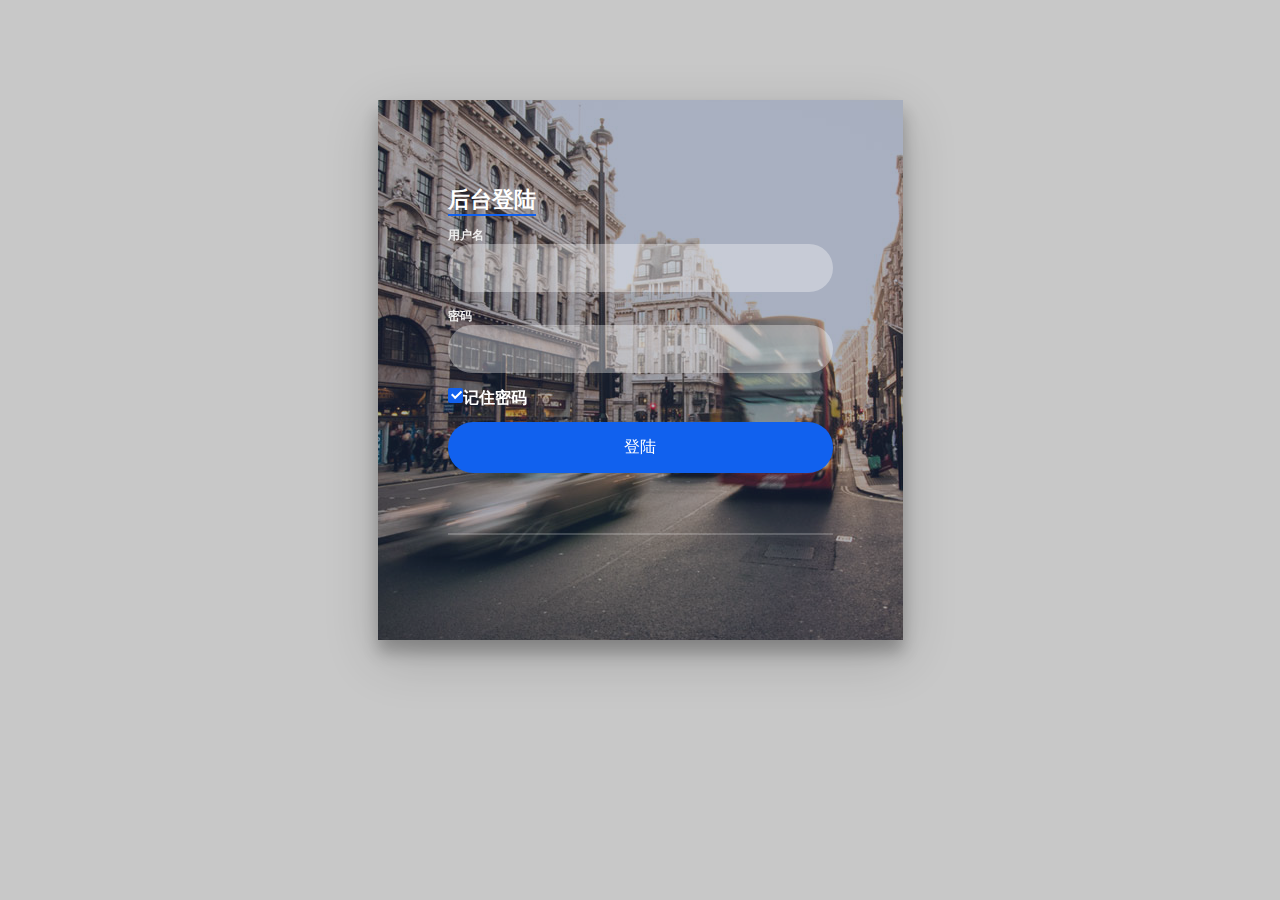
<file: src/main/webapp/back/login.html>
<!doctype html>
<html lang="zh">
<head>
<meta charset="UTF-8">
<meta http-equiv="X-UA-Compatible" content="IE=edge,chrome=1">
<meta name="viewport" content="width=device-width, initial-scale=1.0">
<title>法律网站_后台登陆</title>
<link rel="shortcut icon" href="images/logo_ .png">
<link rel="stylesheet" type="text/css" href="css/styles.css">
<!--[if IE]>
		<script src="http://libs.useso.com/js/html5shiv/3.7/html5shiv.min.js"></script>
	<![endif]-->
</head>
<body>
	<div class="jq22-container" style="padding-top: 100px">
		<div class="login-wrap">
			<div class="login-html">
				<input id="tab-1" type="radio" name="tab" class="sign-in" checked><label
					for="tab-1" class="tab">后台登陆</label> <input id="tab-2" type="radio"
					name="tab" class="sign-up"><label for="tab-2" class="tab"></label>
				<div class="login-form">
					<div class="sign-in-htm">
						<form>
							<div class="group">
								<label for="user" class="label">用户名</label> <input id="user"
									type="text" class="input">
							</div>
							<div class="group">
								<label for="pass" class="label">密码</label> <input id="pass"
									type="password" class="input" data-type="password">
							</div>
							<div class="group">
								<input id="check" type="checkbox" class="check" checked>
								<label for="check"><span class="icon"></span>记住密码</label>
							</div>
							<div class="group">
								<input type="submit" class="button" value="登陆">
							</div>
						</form>
						<div class="hr"></div>
						<div class="foot-lnk">
							<a href="#forgot"></a>
						</div>
					</div>

				</div>
			</div>
		</div>
	</div>

</body>
</html>
</file>
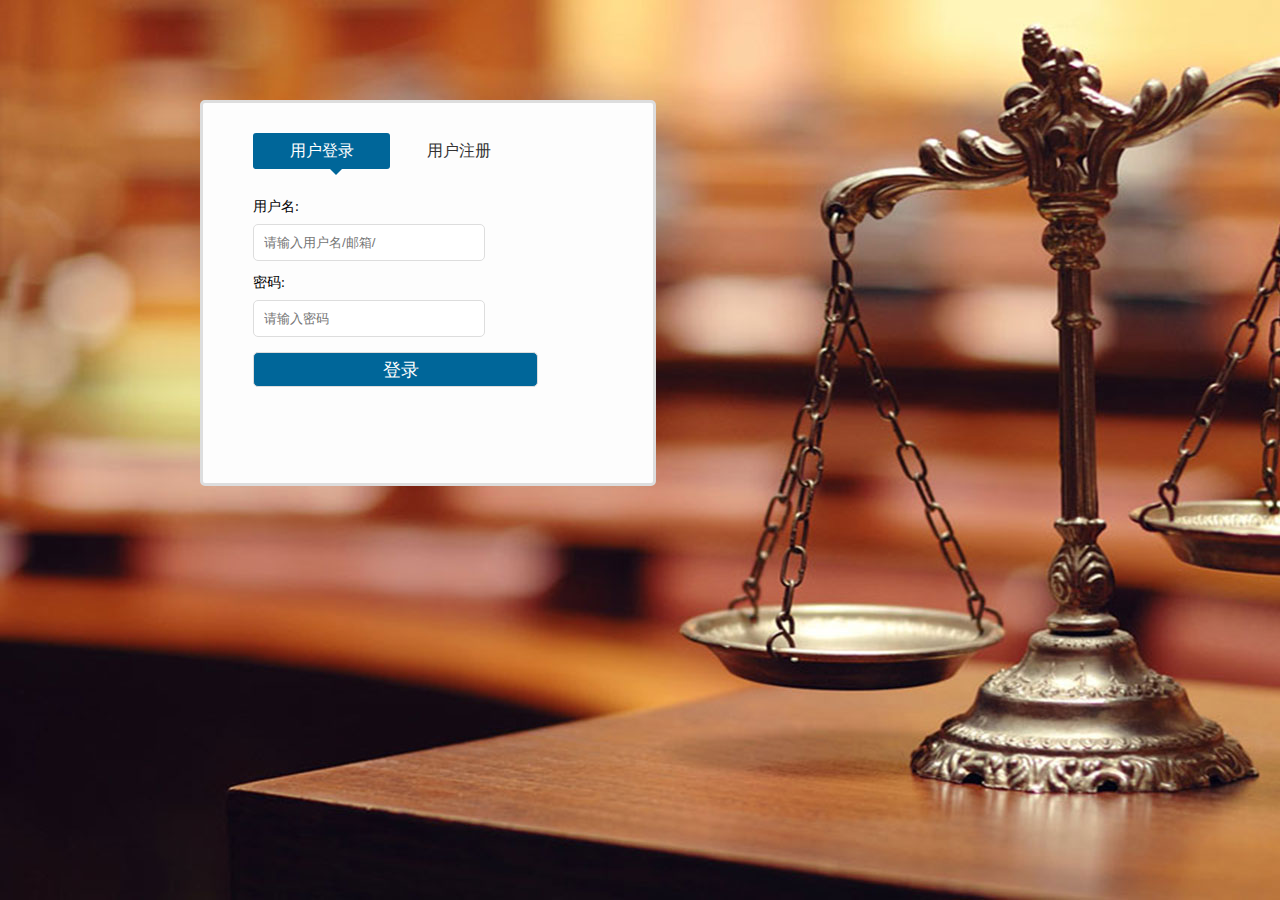
<file: src/main/webapp/front/load.html>
<!doctype html>
<html>
<head>
<meta charset="UTF-8">
<title>用户登录</title>
<link rel="shortcut icon" href="images/logo_ .png">
<link href="css/load.css" rel="stylesheet" type="text/css">
<script src="js/jquery-1.9.1.js" charset="utf-8"></script>
<script src="js/login.js" charset="utf-8"></script>

<style>
	.content{
		height:380px;
	}
	.content .span{
		display:inline-block;
        position:relative;
        width:137px;
        height: 36px;
		line-height:36px;
		text-align:center;
        border-radius:3px;
        background:#006699;
		color:#FFF;
    }
	.content .span:hover{
		cursor:pointer;
	}
    .content .span:before{
        content: ""; 
        display: block;
        position: absolute; 
        top:36px;
		right:48px;
        border:6px transparent solid;
        border-top-color:#006699;
        z-index:1
	}
	.content .span2 a{
		color:#333;
		line-height:36px;
		height: 36px;
		line-height:36px;
		width:137px;
		text-decoration:none;
		text-align:center;
		display:inline-block;
	}

</style>
</head>
<body>
    <div class="content">
    	<div class="qiehuan">
            <span class="span">用户登录</span><span class="span2"><a href="submit.html">用户注册</a></span>
        </div>
        <form action="/law/front/frontLogin" method="post" onsubmit="return checkLogin()">
      		<input type="hidden" name="receiveUrl" id="receiveUrl"/>
        	<p>用户名:</p>
    		<input id="usname" name="usname"  type="text" placeholder="请输入用户名/邮箱/">  
    		<span id='unamep' style="font-size: 12px"></span>
        	<p>密码:</p>
        	<input id="upwd" name="upwd" type="password" placeholder="请输入密码" id="psd"/>
        	<span id='pwdp' style="font-size: 12px"></span><br>
            <input type="submit" value="登录"  class="btn" id="btn"/>
        </form> 
    </div>
    <script>
    	var thisURL = document.URL;    
    	var  getval =thisURL.split('?')[1]; 
    	$("#receiveUrl").val(getval);
    </script>
</body>
</html>
</file>
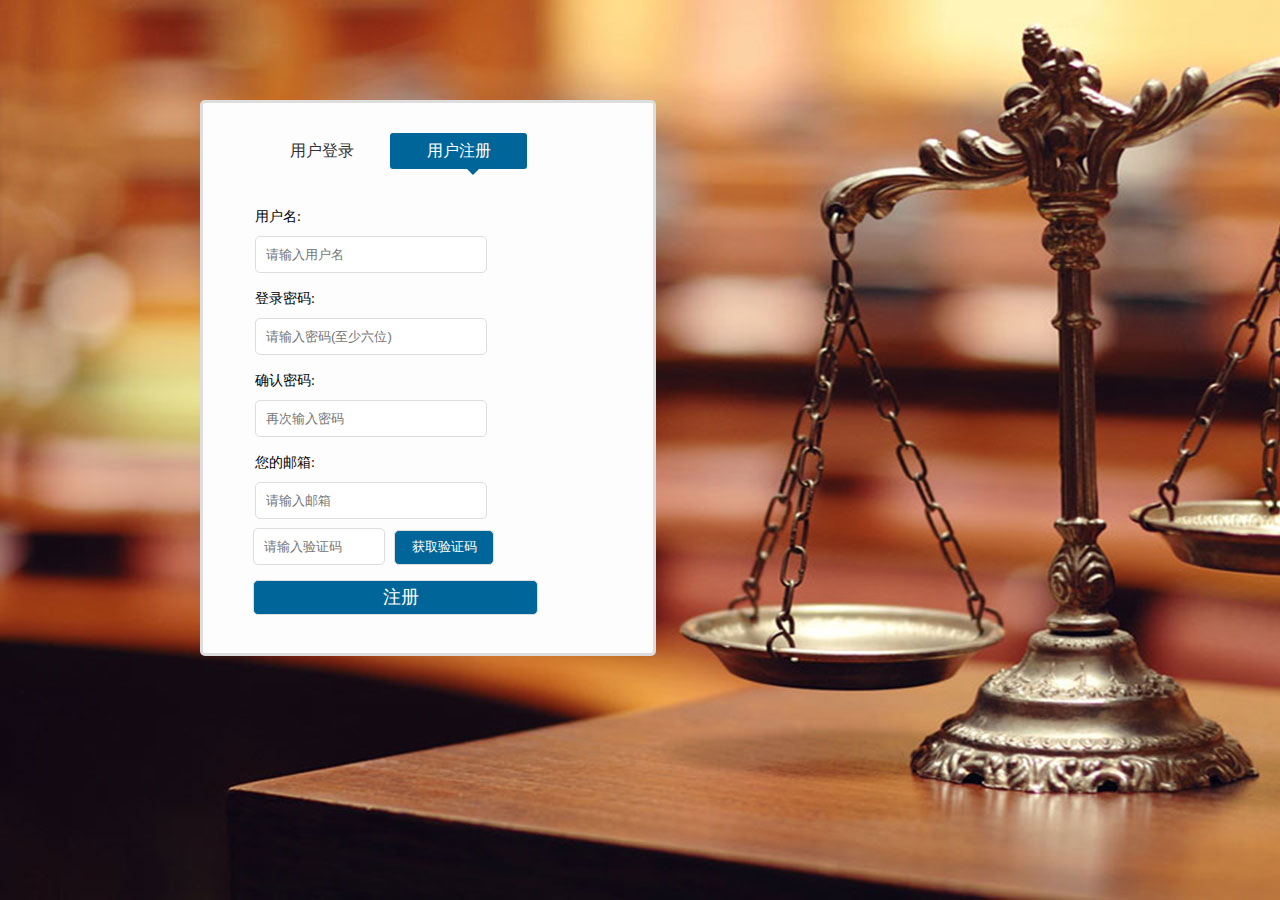
<file: src/main/webapp/front/submit.html>
<!doctype html>
<html>
<head>
<meta charset="UTF-8">
<title>用户注册</title>
<link rel="shortcut icon" href="images/logo_ .png">
<link href="css/load.css" rel="stylesheet" type="text/css">
<script src="js/jquery-1.9.1.js" charset="utf-8"></script>
<link rel="stylesheet" href="css/easyui.css" />
<script type="text/javascript" src="js/jquery.easyui.min.js"></script>

<script type="text/javascript">
</script>
<style>
	.content .span2{
		display:inline-block;
        position:relative;
        width:137px;
        height: 36px;
		line-height:36px;
		text-align:center;
        border-radius:3px;
        background:#006699;
		color:#FFF;
    }
	.content .span2:hover{
		cursor:pointer;
	}
    .content .span2:before{
        content: ""; 
        display: block;
        position: absolute; 
        top:36px;
		right:48px;
        border:6px transparent solid;
        border-top-color:#006699;
        z-index:1
	}
	.content .span a{
		color:#333;
		line-height:36px;
		height: 36px;
		line-height:36px;
		width:137px;
		text-decoration:none;
		text-align:center;
		display:inline-block;
	}
</style>

</head>
<body>
    <div class="content">
    	<div class="qiehuan">
        	<span class="span"><a href="load.html">用户登录</a></span><span class="span2">用户注册</span>
        </div>
        <form action="/law/front/register" method="post" onsubmit="return status();">
            <table>
                <tr>
                    <td><p>用户名:</p></td>
                </tr>
                <tr>
                    <td><input type="text" value="" name="usname" placeholder="请输入用户名" id="zcuname" onblur="checkzcuname()"/></td>
                    <td><div id="checkname" style="color: red; font-size: 12px;"></div></td>
                </tr>
            </table>
             <table>
                <tr>
                    <td><p>登录密码:</p></td>
                </tr>
                <tr>
                    <td><input type="password" value="" name="upwd" placeholder="请输入密码(至少六位)" id="zcpwd" onblur="checkzcpwd()"></td>
                    <td><div id="zcpwdp" style="color: red; font-size: 12px;"></div></td>
                </tr>
            </table>
        	<table>
                <tr>
                    <td><p>确认密码:</p></td>
                </tr>
                <tr>
                    <td><input type="password" value="" placeholder="再次输入密码" id="zcpwdagain" onblur="checkzcpwdagain()"></td>
                    <td><div id="zcpwdtwop" style="color: red; font-size: 12px;"></div></td>
                </tr>
            </table>
            <table>
                <tr>
                    <td><p>您的邮箱:</p></td>
                </tr>
                <tr>
                    <td><input type="text" value="" name="uemail" placeholder="请输入邮箱" id="zcemail" onblur="checkzcemail()"></td>
                    <td><div id="zcemailp" style="color: red; font-size: 12px;"></div></td>
                </tr>
           	<tr>
            </table>
            <input type="text" name="code" value="" placeholder="请输入验证码" class="yzm" id="zccode" onblur="checkzccode()">
            <span id="getCode" >
            <input type="button" value="获取验证码" value=""  class="check" id="check" onclick="getCode()"> <span style="color: red; font-size: 12px;" id="zccodep"></span>
            </span>
            <input type="submit" value="注册"  class="btn" id="btn"/>
       </form> 
    </div>
    <script type="text/javascript" src="js/login.js" charset="utf-8"></script>
</body>
</html>
</file>
<file: src/main/webapp/back/css/styles.css>
body{
	margin:0;
	color:#6a6f8c;
	background:#c8c8c8;
	font:600 16px/18px 'Open Sans',sans-serif;
}
*,:after,:before{box-sizing:border-box}
.clearfix:after,.clearfix:before{content:'';display:table}
.clearfix:after{clear:both;display:block}
a{color:inherit;text-decoration:none;}
input, button {
  outline: none;
  border: none;
}
.login-wrap{
	width:100%;
	margin:auto;
	max-width:525px;
	min-height:540px;
	position:relative;
	background:url(../images/bg.jpg) no-repeat center;
	box-shadow:0 12px 15px 0 rgba(0,0,0,.24),0 17px 50px 0 rgba(0,0,0,.19);
}
.login-html{
	width:100%;
	height:100%;
	position:absolute;
	padding:90px 70px 50px 70px;
	background:rgba(40,57,101,.4);
}
.sign-in-htm .error{ color:#f00; text-align:center; clear:both; }
.login-html .sign-in-htm,
.login-html .sign-up-htm{
	top:0;
	left:0;
	right:0;
	bottom:0;
	position:absolute;
	-webkit-transform:rotateY(180deg);
	        transform:rotateY(180deg);
	-webkit-backface-visibility:hidden;
	        backface-visibility:hidden;
	-webkit-transition:all .4s linear;
	        transition:all .4s linear;
}

.login-html .sign-in,
.login-html .sign-up,
.login-form .group .check{
	display:none;
}
.login-html .tab,
.login-form .group .label,
.login-form .group .button{
	text-transform:uppercase;
}
.login-html .tab{
	font-size:22px;
	margin-right:15px;
	padding-bottom:5px;
	margin:0 15px 10px 0;
	display:inline-block;
	border-bottom:2px solid transparent;
}
.login-html .sign-in:checked + .tab,
.login-html .sign-up:checked + .tab{
	color:#fff;
	border-color:#1161ee;
}
.login-form{
	min-height:345px;
	position:relative;
	-webkit-perspective:1000px;
	        perspective:1000px;
	-webkit-transform-style:preserve-3d;
	        transform-style:preserve-3d;
}
.login-form .group{
	margin-bottom:15px;
}
.login-form .group .label,
.login-form .group .input,
.login-form .group .button{
	width:100%;
	color:#FFF;
	display:block;
	font-size:16px;
}
.login-form .group .input,
.login-form .group .button{
	border:none;
	padding:15px 20px;
	border-radius:25px;
	background:rgba(255,255,255,.35);
}
.login-form .group input[data-type="password"]{
	text-security:circle;
	-webkit-text-security:circle;
}
.login-form .group .label{
	color:#eee;
	font-size:12px;
}
.login-form .group .button{
	background:#1161ee;
}
.login-form .group label .icon{
	width:15px;
	height:15px;
	border-radius:2px;
	position:relative;
	display:inline-block;
	background:rgba(255,255,255,.1);
}
.login-form .group label .icon:before,
.login-form .group label .icon:after{
	content:'';
	width:10px;
	height:2px;
	background:#fff;
	position:absolute;
	-webkit-transition:all .2s ease-in-out 0s;
	        transition:all .2s ease-in-out 0s;
}
.login-form .group label .icon:before{
	left:3px;
	width:5px;
	bottom:6px;
	-webkit-transform:scale(0) rotate(0);
	    -ms-transform:scale(0) rotate(0);
	        transform:scale(0) rotate(0);
}
.login-form .group label .icon:after{
	top:6px;
	right:0;
	-webkit-transform:scale(0) rotate(0);
	    -ms-transform:scale(0) rotate(0);
	        transform:scale(0) rotate(0);
}
.login-form .group .check:checked + label{
	color:#fff;
}
.login-form .group .check:checked + label .icon{
	background:#1161ee;
}
.login-form .group .check:checked + label .icon:before{
	-webkit-transform:scale(1) rotate(45deg);
	    -ms-transform:scale(1) rotate(45deg);
	        transform:scale(1) rotate(45deg);
}
.login-form .group .check:checked + label .icon:after{
	-webkit-transform:scale(1) rotate(-45deg);
	    -ms-transform:scale(1) rotate(-45deg);
	        transform:scale(1) rotate(-45deg);
}
.login-html .sign-in:checked + .tab + .sign-up + .tab + .login-form .sign-in-htm{
	-webkit-transform:rotate(0);
	    -ms-transform:rotate(0);
	        transform:rotate(0);
}
.login-html .sign-up:checked + .tab + .login-form .sign-up-htm{
	-webkit-transform:rotate(0);
	    -ms-transform:rotate(0);
	        transform:rotate(0);
}

.hr{
	height:2px;
	margin:60px 0 50px 0;
	background:rgba(255,255,255,.2);
}
.foot-lnk{
	text-align:center;
}
</file>
<file: src/main/webapp/front/css/load.css>
@charset "UTF-8";
/* CSS Document */
*{
	padding:0;
	margin:0;
}
body{
	background:url(../images/load_background.jpg) no-repeat;
	width:100%;
	height:100%;
}
.err{
    color:red;
    font-size:12px;
	padding-left:30px;
	padding-top:4px;
	background:url(../images/onError.gif) no-repeat;
}
.ok{
    height: 40px;
	padding-left:150px;
	background:url(../images/onCorrect.gif) no-repeat;
}
.content{
	border:3px #ddd solid;
	border-radius:5px; 
	width:450px;
	height:550px;
	margin:100px 0px 0px 200px;
	background:#FDFDFD;
}
.content .qiehuan{
	width:274px;
	height:50px;
	margin:30px 0 0 50px;
}
.content form{
	margin:15px 0 30px 50px;
	width:350px;
	height:300; 
}
.content form table{
	width: 385px;
}
.content form input{
	border-radius:5px;
	border:1px #ddd solid;
	height:35px;
	width:220px;
	margin-bottom:5px;
	padding-left:10px;
}
.content form .check{
	width:100px;
	padding:0px;
	background-color:#006699;
	color:#FFF;
}
.content form .check:hover{
	cursor:pointer;
	background-color:#03f;
}
.content form .btn{
	width:285px;
	margin-top:10px;
	background:#006699;
	color:#FFF;
	font-size:18px;
}
.content form .yzm{
	width:120px;
	margin: 0 5px 0 0 ;
}
.content form .btn:hover{
	background:#03f;
	cursor:pointer
}
.content form p{
	margin:8px 0 8px 0;
	font-size:14px;
}
</file>
<file: src/main/webapp/front/css/easyui.css>
.panel {
  overflow: hidden;
  text-align: left;
  margin: 0;
  border: 0;
  -moz-border-radius: 0 0 0 0;
  -webkit-border-radius: 0 0 0 0;
  border-radius: 0 0 0 0;
}
.panel-header,
.panel-body {
  border-width: 1px;
  border-style: solid;
}
.panel-header {
  padding: 5px;
  position: relative;
}
.panel-title {
  background: url('../images/blank.gif') no-repeat;
}
.panel-header-noborder {
  border-width: 0 0 1px 0;
}
.panel-body {
  overflow: auto;
  border-top-width: 0;
  padding: 0;
}
.panel-body-noheader {
  border-top-width: 1px;
}
.panel-body-noborder {
  border-width: 0px;
}
.panel-with-icon {
  padding-left: 18px;
}
.panel-icon,
.panel-tool {
  position: absolute;
  top: 50%;
  margin-top: -8px;
  height: 16px;
  overflow: hidden;
}
.panel-icon {
  left: 5px;
  width: 16px;
}
.panel-tool {
  right: 5px;
  width: auto;
}
.panel-tool a {
  display: inline-block;
  width: 16px;
  height: 16px;
  opacity: 0.6;
  filter: alpha(opacity=60);
  margin: 0 0 0 2px;
  vertical-align: top;
}
.panel-tool a:hover {
  opacity: 1;
  filter: alpha(opacity=100);
  background-color: #eaf2ff;
  -moz-border-radius: 3px 3px 3px 3px;
  -webkit-border-radius: 3px 3px 3px 3px;
  border-radius: 3px 3px 3px 3px;
}
.panel-loading {
  padding: 11px 0px 10px 30px;
}
.panel-noscroll {
  overflow: hidden;
}
.panel-fit,
.panel-fit body {
  height: 100%;
  margin: 0;
  padding: 0;
  border: 0;
  overflow: hidden;
}
.panel-loading {
  background: url('../images/loading.gif') no-repeat 10px 10px;
}
.panel-tool-close {
  background: url('../images/panel_tools.png') no-repeat -16px 0px;
}
.panel-tool-min {
  background: url('../images/panel_tools.png') no-repeat 0px 0px;
}
.panel-tool-max {
  background: url('../images/panel_tools.png') no-repeat 0px -16px;
}
.panel-tool-restore {
  background: url('../images/panel_tools.png') no-repeat -16px -16px;
}
.panel-tool-collapse {
  background: url('../images/panel_tools.png') no-repeat -32px 0;
}
.panel-tool-expand {
  background: url('../images/panel_tools.png') no-repeat -32px -16px;
}
.panel-header,
.panel-body {
  border-color: #95B8E7;
}
.panel-header {
  background-color: #E0ECFF;
  background: -webkit-linear-gradient(top,#EFF5FF 0,#E0ECFF 100%);
  background: -moz-linear-gradient(top,#EFF5FF 0,#E0ECFF 100%);
  background: -o-linear-gradient(top,#EFF5FF 0,#E0ECFF 100%);
  background: linear-gradient(to bottom,#EFF5FF 0,#E0ECFF 100%);
  background-repeat: repeat-x;
  filter: progid:DXImageTransform.Microsoft.gradient(startColorstr=#EFF5FF,endColorstr=#E0ECFF,GradientType=0);
}
.panel-body {
  background-color: #ffffff;
  color: #000000;
  font-size: 12px;
}
.panel-title {
  font-size: 12px;
  font-weight: bold;
  color: #0E2D5F;
  height: 16px;
  line-height: 16px;
}
.accordion {
  overflow: hidden;
  border-width: 1px;
  border-style: solid;
}
.accordion .accordion-header {
  border-width: 0 0 1px;
  cursor: pointer;
}
.accordion .accordion-body {
  border-width: 0 0 1px;
}
.accordion-noborder {
  border-width: 0;
}
.accordion-noborder .accordion-header {
  border-width: 0 0 1px;
}
.accordion-noborder .accordion-body {
  border-width: 0 0 1px;
}
.accordion-collapse {
  background: url('../images/accordion_arrows.png') no-repeat 0 0;
}
.accordion-expand {
  background: url('../images/accordion_arrows.png') no-repeat -16px 0;
}
.accordion {
  background: #ffffff;
  border-color: #95B8E7;
}
.accordion .accordion-header {
  background: #E0ECFF;
  filter: none;
}
.accordion .accordion-header-selected {
  background: #ffe48d;
}
.accordion .accordion-header-selected .panel-title {
  color: #000000;
}
.window {
  overflow: hidden;
  padding: 5px;
  border-width: 1px;
  border-style: solid;
}
.window .window-header {
  background: transparent;
  padding: 0px 0px 6px 0px;
}
.window .window-body {
  border-width: 1px;
  border-style: solid;
  border-top-width: 0px;
}
.window .window-body-noheader {
  border-top-width: 1px;
}
.window .window-header .panel-icon,
.window .window-header .panel-tool {
  top: 50%;
  margin-top: -11px;
}
.window .window-header .panel-icon {
  left: 1px;
}
.window .window-header .panel-tool {
  right: 1px;
}
.window .window-header .panel-with-icon {
  padding-left: 18px;
}
.window-proxy {
  position: absolute;
  overflow: hidden;
}
.window-proxy-mask {
  position: absolute;
  filter: alpha(opacity=5);
  opacity: 0.05;
}
.window-mask {
  position: absolute;
  left: 0;
  top: 0;
  width: 100%;
  height: 100%;
  filter: alpha(opacity=40);
  opacity: 0.40;
  font-size: 1px;
  overflow: hidden;
}
.window,
.window-shadow {
  position: absolute;
  -moz-border-radius: 5px 5px 5px 5px;
  -webkit-border-radius: 5px 5px 5px 5px;
  border-radius: 5px 5px 5px 5px;
}
.window-shadow {
  background: #ccc;
  -moz-box-shadow: 2px 2px 3px #cccccc;
  -webkit-box-shadow: 2px 2px 3px #cccccc;
  box-shadow: 2px 2px 3px #cccccc;
  filter: progid:DXImageTransform.Microsoft.Blur(pixelRadius=2,MakeShadow=false,ShadowOpacity=0.2);
}
.window,
.window .window-body {
  border-color: #95B8E7;
}
.window {
  background-color: #E0ECFF;
  background: -webkit-linear-gradient(top,#EFF5FF 0,#E0ECFF 20%);
  background: -moz-linear-gradient(top,#EFF5FF 0,#E0ECFF 20%);
  background: -o-linear-gradient(top,#EFF5FF 0,#E0ECFF 20%);
  background: linear-gradient(to bottom,#EFF5FF 0,#E0ECFF 20%);
  background-repeat: repeat-x;
  filter: progid:DXImageTransform.Microsoft.gradient(startColorstr=#EFF5FF,endColorstr=#E0ECFF,GradientType=0);
}
.window-proxy {
  border: 1px dashed #95B8E7;
}
.window-proxy-mask,
.window-mask {
  background: #ccc;
}
.dialog-content {
  overflow: auto;
}
.dialog-toolbar {
  padding: 2px 5px;
}
.dialog-tool-separator {
  float: left;
  height: 24px;
  border-left: 1px solid #ccc;
  border-right: 1px solid #fff;
  margin: 2px 1px;
}
.dialog-button {
  padding: 5px;
  text-align: right;
}
.dialog-button .l-btn {
  margin-left: 5px;
}
.dialog-toolbar,
.dialog-button {
  background: #F4F4F4;
  border-width: 1px;
  border-style: solid;
}
.dialog-toolbar {
  border-color: #95B8E7 #95B8E7 #dddddd #95B8E7;
}
.dialog-button {
  border-color: #dddddd #95B8E7 #95B8E7 #95B8E7;
}
.l-btn {
  text-decoration: none;
  display: inline-block;
  overflow: hidden;
  margin: 0;
  padding: 0;
  cursor: pointer;
  outline: none;
  text-align: center;
  vertical-align: middle;
}
.l-btn-plain {
  border: 0;
  padding: 1px;
}
.l-btn-left {
  display: inline-block;
  position: relative;
  overflow: hidden;
  margin: 0;
  padding: 0;
  vertical-align: top;
}
.l-btn-text {
  display: inline-block;
  vertical-align: top;
  width: auto;
  line-height: 24px;
  font-size: 12px;
  padding: 0;
  margin: 0 4px;
}
.l-btn-icon {
  display: inline-block;
  width: 16px;
  height: 16px;
  line-height: 16px;
  position: absolute;
  top: 50%;
  margin-top: -8px;
  font-size: 1px;
}
.l-btn span span .l-btn-empty {
  display: inline-block;
  margin: 0;
  width: 16px;
  height: 24px;
  font-size: 1px;
  vertical-align: top;
}
.l-btn span .l-btn-icon-left {
  padding: 0 0 0 20px;
  background-position: left center;
}
.l-btn span .l-btn-icon-right {
  padding: 0 20px 0 0;
  background-position: right center;
}
.l-btn-icon-left .l-btn-text {
  margin: 0 4px 0 24px;
}
.l-btn-icon-left .l-btn-icon {
  left: 4px;
}
.l-btn-icon-right .l-btn-text {
  margin: 0 24px 0 4px;
}
.l-btn-icon-right .l-btn-icon {
  right: 4px;
}
.l-btn-icon-top .l-btn-text {
  margin: 20px 4px 0 4px;
}
.l-btn-icon-top .l-btn-icon {
  top: 4px;
  left: 50%;
  margin: 0 0 0 -8px;
}
.l-btn-icon-bottom .l-btn-text {
  margin: 0 4px 20px 4px;
}
.l-btn-icon-bottom .l-btn-icon {
  top: auto;
  bottom: 4px;
  left: 50%;
  margin: 0 0 0 -8px;
}
.l-btn-left .l-btn-empty {
  margin: 0 4px;
  width: 16px;
}
.l-btn-plain:hover {
  padding: 0;
}
.l-btn-focus {
  outline: #0000FF dotted thin;
}
.l-btn-large .l-btn-text {
  line-height: 40px;
}
.l-btn-large .l-btn-icon {
  width: 32px;
  height: 32px;
  line-height: 32px;
  margin-top: -16px;
}
.l-btn-large .l-btn-icon-left .l-btn-text {
  margin-left: 40px;
}
.l-btn-large .l-btn-icon-right .l-btn-text {
  margin-right: 40px;
}
.l-btn-large .l-btn-icon-top .l-btn-text {
  margin-top: 36px;
  line-height: 24px;
  min-width: 32px;
}
.l-btn-large .l-btn-icon-top .l-btn-icon {
  margin: 0 0 0 -16px;
}
.l-btn-large .l-btn-icon-bottom .l-btn-text {
  margin-bottom: 36px;
  line-height: 24px;
  min-width: 32px;
}
.l-btn-large .l-btn-icon-bottom .l-btn-icon {
  margin: 0 0 0 -16px;
}
.l-btn-large .l-btn-left .l-btn-empty {
  margin: 0 4px;
  width: 32px;
}
.l-btn {
  color: #444;
  background: #fafafa;
  background-repeat: repeat-x;
  border: 1px solid #bbb;
  background: -webkit-linear-gradient(top,#ffffff 0,#eeeeee 100%);
  background: -moz-linear-gradient(top,#ffffff 0,#eeeeee 100%);
  background: -o-linear-gradient(top,#ffffff 0,#eeeeee 100%);
  background: linear-gradient(to bottom,#ffffff 0,#eeeeee 100%);
  background-repeat: repeat-x;
  filter: progid:DXImageTransform.Microsoft.gradient(startColorstr=#ffffff,endColorstr=#eeeeee,GradientType=0);
  -moz-border-radius: 5px 5px 5px 5px;
  -webkit-border-radius: 5px 5px 5px 5px;
  border-radius: 5px 5px 5px 5px;
}
.l-btn:hover {
  background: #eaf2ff;
  color: #000000;
  border: 1px solid #b7d2ff;
  filter: none;
}
.l-btn-plain {
  background: transparent;
  border: 0;
  filter: none;
}
.l-btn-plain:hover {
  background: #eaf2ff;
  color: #000000;
  border: 1px solid #b7d2ff;
  -moz-border-radius: 5px 5px 5px 5px;
  -webkit-border-radius: 5px 5px 5px 5px;
  border-radius: 5px 5px 5px 5px;
}
.l-btn-disabled,
.l-btn-disabled:hover {
  opacity: 0.5;
  cursor: default;
  background: #fafafa;
  color: #444;
  background: -webkit-linear-gradient(top,#ffffff 0,#eeeeee 100%);
  background: -moz-linear-gradient(top,#ffffff 0,#eeeeee 100%);
  background: -o-linear-gradient(top,#ffffff 0,#eeeeee 100%);
  background: linear-gradient(to bottom,#ffffff 0,#eeeeee 100%);
  background-repeat: repeat-x;
  filter: progid:DXImageTransform.Microsoft.gradient(startColorstr=#ffffff,endColorstr=#eeeeee,GradientType=0);
}
.l-btn-disabled .l-btn-text,
.l-btn-disabled .l-btn-icon {
  filter: alpha(opacity=50);
}
.l-btn-plain-disabled,
.l-btn-plain-disabled:hover {
  background: transparent;
  filter: alpha(opacity=50);
}
.l-btn-selected,
.l-btn-selected:hover {
  background: #ddd;
  filter: none;
}
.l-btn-plain-selected,
.l-btn-plain-selected:hover {
  background: #ddd;
}
.textbox {
  position: relative;
  border: 1px solid #95B8E7;
  background-color: #fff;
  vertical-align: middle;
  display: inline-block;
  overflow: hidden;
  white-space: nowrap;
  margin: 0;
  padding: 0;
  -moz-border-radius: 5px 5px 5px 5px;
  -webkit-border-radius: 5px 5px 5px 5px;
  border-radius: 5px 5px 5px 5px;
}
.textbox .textbox-text {
  font-size: 12px;
  border: 0;
  margin: 0;
  padding: 4px;
  vertical-align: top;
  outline-style: none;
  resize: none;
  -moz-border-radius: 5px 5px 5px 5px;
  -webkit-border-radius: 5px 5px 5px 5px;
  border-radius: 5px 5px 5px 5px;
}
.textbox .textbox-prompt {
  font-size: 12px;
  color: #aaa;
}
.textbox-button,
.textbox-button:hover {
  position: absolute;
  top: 0;
  padding: 0;
  vertical-align: top;
  -moz-border-radius: 0 0 0 0;
  -webkit-border-radius: 0 0 0 0;
  border-radius: 0 0 0 0;
}
.textbox-button-right,
.textbox-button-right:hover {
  border-width: 0 0 0 1px;
}
.textbox-button-left,
.textbox-button-left:hover {
  border-width: 0 1px 0 0;
}
.textbox-addon {
  position: absolute;
  top: 0;
}
.textbox-icon {
  display: inline-block;
  width: 18px;
  height: 20px;
  overflow: hidden;
  vertical-align: top;
  background-position: center center;
  cursor: pointer;
  opacity: 0.6;
  filter: alpha(opacity=60);
  text-decoration: none;
}
.textbox-icon-disabled,
.textbox-icon-readonly {
  cursor: default;
}
.textbox-icon:hover {
  opacity: 1.0;
  filter: alpha(opacity=100);
}
.textbox-icon-disabled:hover {
  opacity: 0.6;
  filter: alpha(opacity=60);
}
.textbox-focused {
  -moz-box-shadow: 0 0 3px 0 #95B8E7;
  -webkit-box-shadow: 0 0 3px 0 #95B8E7;
  box-shadow: 0 0 3px 0 #95B8E7;
}
.textbox-invalid {
  border-color: #ffa8a8;
  background-color: #fff3f3;
}
.filebox .textbox-value {
  vertical-align: top;
  visibility: hidden;
  position: absolute;
  top: 0;
  left: -5000px;
}
.combo {
  display: inline-block;
  white-space: nowrap;
  margin: 0;
  padding: 0;
  border-width: 1px;
  border-style: solid;
  overflow: hidden;
  vertical-align: middle;
}
.combo .combo-text {
  font-size: 12px;
  border: 0px;
  margin: 0;
  padding: 0px 2px;
  vertical-align: baseline;
}
.combo-arrow {
  width: 18px;
  height: 20px;
  overflow: hidden;
  display: inline-block;
  vertical-align: top;
  cursor: pointer;
  opacity: 0.6;
  filter: alpha(opacity=60);
}
.combo-arrow-hover {
  opacity: 1.0;
  filter: alpha(opacity=100);
}
.combo-panel {
  overflow: auto;
}
.combo-arrow {
  background: url('../images/combo_arrow.png') no-repeat center center;
}
.combo-panel {
  background-color: #ffffff;
}
.combo {
  border-color: #95B8E7;
  background-color: #fff;
}
.combo-arrow {
  background-color: #E0ECFF;
}
.combo-arrow-hover {
  background-color: #eaf2ff;
}
.combo-arrow:hover {
  background-color: #eaf2ff;
}
.textbox-invalid {
  border-color: #ffa8a8;
  background-color: #fff3f3;
}
.combobox-item,
.combobox-group {
  font-size: 12px;
  padding: 3px;
  padding-right: 0px;
}
.combobox-item-disabled {
  opacity: 0.5;
  filter: alpha(opacity=50);
}
.combobox-gitem {
  padding-left: 10px;
}
.combobox-group {
  font-weight: bold;
}
.combobox-item-hover {
  background-color: #eaf2ff;
  color: #000000;
}
.combobox-item-selected {
  background-color: #ffe48d;
  color: #000000;
}
.layout {
  position: relative;
  overflow: hidden;
  margin: 0;
  padding: 0;
  z-index: 0;
}
.layout-panel {
  position: absolute;
  overflow: hidden;
}
.layout-panel-east,
.layout-panel-west {
  z-index: 2;
}
.layout-panel-north,
.layout-panel-south {
  z-index: 3;
}
.layout-expand {
  position: absolute;
  padding: 0px;
  font-size: 1px;
  cursor: pointer;
  z-index: 1;
}
.layout-expand .panel-header,
.layout-expand .panel-body {
  background: transparent;
  filter: none;
  overflow: hidden;
}
.layout-expand .panel-header {
  border-bottom-width: 0px;
}
.layout-split-proxy-h,
.layout-split-proxy-v {
  position: absolute;
  font-size: 1px;
  display: none;
  z-index: 5;
}
.layout-split-proxy-h {
  width: 5px;
  cursor: e-resize;
}
.layout-split-proxy-v {
  height: 5px;
  cursor: n-resize;
}
.layout-mask {
  position: absolute;
  background: #fafafa;
  filter: alpha(opacity=10);
  opacity: 0.10;
  z-index: 4;
}
.layout-button-up {
  background: url('../images/layout_arrows.png') no-repeat -16px -16px;
}
.layout-button-down {
  background: url('../images/layout_arrows.png') no-repeat -16px 0;
}
.layout-button-left {
  background: url('../images/layout_arrows.png') no-repeat 0 0;
}
.layout-button-right {
  background: url('../images/layout_arrows.png') no-repeat 0 -16px;
}
.layout-split-proxy-h,
.layout-split-proxy-v {
  background-color: #aac5e7;
}
.layout-split-north {
  border-bottom: 5px solid #E6EEF8;
}
.layout-split-south {
  border-top: 5px solid #E6EEF8;
}
.layout-split-east {
  border-left: 5px solid #E6EEF8;
}
.layout-split-west {
  border-right: 5px solid #E6EEF8;
}
.layout-expand {
  background-color: #E0ECFF;
}
.layout-expand-over {
  background-color: #E0ECFF;
}
.tabs-container {
  overflow: hidden;
}
.tabs-header {
  border-width: 1px;
  border-style: solid;
  border-bottom-width: 0;
  position: relative;
  padding: 0;
  padding-top: 2px;
  overflow: hidden;
}
.tabs-header-plain {
  border: 0;
  background: transparent;
}
.tabs-scroller-left,
.tabs-scroller-right {
  position: absolute;
  top: auto;
  bottom: 0;
  width: 18px;
  font-size: 1px;
  display: none;
  cursor: pointer;
  border-width: 1px;
  border-style: solid;
}
.tabs-scroller-left {
  left: 0;
}
.tabs-scroller-right {
  right: 0;
}
.tabs-tool {
  position: absolute;
  bottom: 0;
  padding: 1px;
  overflow: hidden;
  border-width: 1px;
  border-style: solid;
}
.tabs-header-plain .tabs-tool {
  padding: 0 1px;
}
.tabs-wrap {
  position: relative;
  left: 0;
  overflow: hidden;
  width: 100%;
  margin: 0;
  padding: 0;
}
.tabs-scrolling {
  margin-left: 18px;
  margin-right: 18px;
}
.tabs-disabled {
  opacity: 0.3;
  filter: alpha(opacity=30);
}
.tabs {
  list-style-type: none;
  height: 26px;
  margin: 0px;
  padding: 0px;
  padding-left: 4px;
  width: 50000px;
  border-style: solid;
  border-width: 0 0 1px 0;
}
.tabs li {
  float: left;
  display: inline-block;
  margin: 0 4px -1px 0;
  padding: 0;
  position: relative;
  border: 0;
}
.tabs li a.tabs-inner {
  display: inline-block;
  text-decoration: none;
  margin: 0;
  padding: 0 10px;
  height: 25px;
  line-height: 25px;
  text-align: center;
  white-space: nowrap;
  border-width: 1px;
  border-style: solid;
  -moz-border-radius: 5px 5px 0 0;
  -webkit-border-radius: 5px 5px 0 0;
  border-radius: 5px 5px 0 0;
}
.tabs li.tabs-selected a.tabs-inner {
  font-weight: bold;
  outline: none;
}
.tabs li.tabs-selected a:hover.tabs-inner {
  cursor: default;
  pointer: default;
}
.tabs li a.tabs-close,
.tabs-p-tool {
  position: absolute;
  font-size: 1px;
  display: block;
  height: 12px;
  padding: 0;
  top: 50%;
  margin-top: -6px;
  overflow: hidden;
}
.tabs li a.tabs-close {
  width: 12px;
  right: 5px;
  opacity: 0.6;
  filter: alpha(opacity=60);
}
.tabs-p-tool {
  right: 16px;
}
.tabs-p-tool a {
  display: inline-block;
  font-size: 1px;
  width: 12px;
  height: 12px;
  margin: 0;
  opacity: 0.6;
  filter: alpha(opacity=60);
}
.tabs li a:hover.tabs-close,
.tabs-p-tool a:hover {
  opacity: 1;
  filter: alpha(opacity=100);
  cursor: hand;
  cursor: pointer;
}
.tabs-with-icon {
  padding-left: 18px;
}
.tabs-icon {
  position: absolute;
  width: 16px;
  height: 16px;
  left: 10px;
  top: 50%;
  margin-top: -8px;
}
.tabs-title {
  font-size: 12px;
}
.tabs-closable {
  padding-right: 8px;
}
.tabs-panels {
  margin: 0px;
  padding: 0px;
  border-width: 1px;
  border-style: solid;
  border-top-width: 0;
  overflow: hidden;
}
.tabs-header-bottom {
  border-width: 0 1px 1px 1px;
  padding: 0 0 2px 0;
}
.tabs-header-bottom .tabs {
  border-width: 1px 0 0 0;
}
.tabs-header-bottom .tabs li {
  margin: -1px 4px 0 0;
}
.tabs-header-bottom .tabs li a.tabs-inner {
  -moz-border-radius: 0 0 5px 5px;
  -webkit-border-radius: 0 0 5px 5px;
  border-radius: 0 0 5px 5px;
}
.tabs-header-bottom .tabs-tool {
  top: 0;
}
.tabs-header-bottom .tabs-scroller-left,
.tabs-header-bottom .tabs-scroller-right {
  top: 0;
  bottom: auto;
}
.tabs-panels-top {
  border-width: 1px 1px 0 1px;
}
.tabs-header-left {
  float: left;
  border-width: 1px 0 1px 1px;
  padding: 0;
}
.tabs-header-right {
  float: right;
  border-width: 1px 1px 1px 0;
  padding: 0;
}
.tabs-header-left .tabs-wrap,
.tabs-header-right .tabs-wrap {
  height: 100%;
}
.tabs-header-left .tabs {
  height: 100%;
  padding: 4px 0 0 4px;
  border-width: 0 1px 0 0;
}
.tabs-header-right .tabs {
  height: 100%;
  padding: 4px 4px 0 0;
  border-width: 0 0 0 1px;
}
.tabs-header-left .tabs li,
.tabs-header-right .tabs li {
  display: block;
  width: 100%;
  position: relative;
}
.tabs-header-left .tabs li {
  left: auto;
  right: 0;
  margin: 0 -1px 4px 0;
  float: right;
}
.tabs-header-right .tabs li {
  left: 0;
  right: auto;
  margin: 0 0 4px -1px;
  float: left;
}
.tabs-header-left .tabs li a.tabs-inner {
  display: block;
  text-align: left;
  -moz-border-radius: 5px 0 0 5px;
  -webkit-border-radius: 5px 0 0 5px;
  border-radius: 5px 0 0 5px;
}
.tabs-header-right .tabs li a.tabs-inner {
  display: block;
  text-align: left;
  -moz-border-radius: 0 5px 5px 0;
  -webkit-border-radius: 0 5px 5px 0;
  border-radius: 0 5px 5px 0;
}
.tabs-panels-right {
  float: right;
  border-width: 1px 1px 1px 0;
}
.tabs-panels-left {
  float: left;
  border-width: 1px 0 1px 1px;
}
.tabs-header-noborder,
.tabs-panels-noborder {
  border: 0px;
}
.tabs-header-plain {
  border: 0px;
  background: transparent;
}
.tabs-scroller-left {
  background: #E0ECFF url('../images/tabs_icons.png') no-repeat 1px center;
}
.tabs-scroller-right {
  background: #E0ECFF url('../images/tabs_icons.png') no-repeat -15px center;
}
.tabs li a.tabs-close {
  background: url('../images/tabs_icons.png') no-repeat -34px center;
}
.tabs li a.tabs-inner:hover {
  background: #eaf2ff;
  color: #000000;
  filter: none;
}
.tabs li.tabs-selected a.tabs-inner {
  background-color: #ffffff;
  color: #0E2D5F;
  background: -webkit-linear-gradient(top,#EFF5FF 0,#ffffff 100%);
  background: -moz-linear-gradient(top,#EFF5FF 0,#ffffff 100%);
  background: -o-linear-gradient(top,#EFF5FF 0,#ffffff 100%);
  background: linear-gradient(to bottom,#EFF5FF 0,#ffffff 100%);
  background-repeat: repeat-x;
  filter: progid:DXImageTransform.Microsoft.gradient(startColorstr=#EFF5FF,endColorstr=#ffffff,GradientType=0);
}
.tabs-header-bottom .tabs li.tabs-selected a.tabs-inner {
  background: -webkit-linear-gradient(top,#ffffff 0,#EFF5FF 100%);
  background: -moz-linear-gradient(top,#ffffff 0,#EFF5FF 100%);
  background: -o-linear-gradient(top,#ffffff 0,#EFF5FF 100%);
  background: linear-gradient(to bottom,#ffffff 0,#EFF5FF 100%);
  background-repeat: repeat-x;
  filter: progid:DXImageTransform.Microsoft.gradient(startColorstr=#ffffff,endColorstr=#EFF5FF,GradientType=0);
}
.tabs-header-left .tabs li.tabs-selected a.tabs-inner {
  background: -webkit-linear-gradient(left,#EFF5FF 0,#ffffff 100%);
  background: -moz-linear-gradient(left,#EFF5FF 0,#ffffff 100%);
  background: -o-linear-gradient(left,#EFF5FF 0,#ffffff 100%);
  background: linear-gradient(to right,#EFF5FF 0,#ffffff 100%);
  background-repeat: repeat-y;
  filter: progid:DXImageTransform.Microsoft.gradient(startColorstr=#EFF5FF,endColorstr=#ffffff,GradientType=1);
}
.tabs-header-right .tabs li.tabs-selected a.tabs-inner {
  background: -webkit-linear-gradient(left,#ffffff 0,#EFF5FF 100%);
  background: -moz-linear-gradient(left,#ffffff 0,#EFF5FF 100%);
  background: -o-linear-gradient(left,#ffffff 0,#EFF5FF 100%);
  background: linear-gradient(to right,#ffffff 0,#EFF5FF 100%);
  background-repeat: repeat-y;
  filter: progid:DXImageTransform.Microsoft.gradient(startColorstr=#ffffff,endColorstr=#EFF5FF,GradientType=1);
}
.tabs li a.tabs-inner {
  color: #0E2D5F;
  background-color: #E0ECFF;
  background: -webkit-linear-gradient(top,#EFF5FF 0,#E0ECFF 100%);
  background: -moz-linear-gradient(top,#EFF5FF 0,#E0ECFF 100%);
  background: -o-linear-gradient(top,#EFF5FF 0,#E0ECFF 100%);
  background: linear-gradient(to bottom,#EFF5FF 0,#E0ECFF 100%);
  background-repeat: repeat-x;
  filter: progid:DXImageTransform.Microsoft.gradient(startColorstr=#EFF5FF,endColorstr=#E0ECFF,GradientType=0);
}
.tabs-header,
.tabs-tool {
  background-color: #E0ECFF;
}
.tabs-header-plain {
  background: transparent;
}
.tabs-header,
.tabs-scroller-left,
.tabs-scroller-right,
.tabs-tool,
.tabs,
.tabs-panels,
.tabs li a.tabs-inner,
.tabs li.tabs-selected a.tabs-inner,
.tabs-header-bottom .tabs li.tabs-selected a.tabs-inner,
.tabs-header-left .tabs li.tabs-selected a.tabs-inner,
.tabs-header-right .tabs li.tabs-selected a.tabs-inner {
  border-color: #95B8E7;
}
.tabs-p-tool a:hover,
.tabs li a:hover.tabs-close,
.tabs-scroller-over {
  background-color: #eaf2ff;
}
.tabs li.tabs-selected a.tabs-inner {
  border-bottom: 1px solid #ffffff;
}
.tabs-header-bottom .tabs li.tabs-selected a.tabs-inner {
  border-top: 1px solid #ffffff;
}
.tabs-header-left .tabs li.tabs-selected a.tabs-inner {
  border-right: 1px solid #ffffff;
}
.tabs-header-right .tabs li.tabs-selected a.tabs-inner {
  border-left: 1px solid #ffffff;
}
.datagrid .panel-body {
  overflow: hidden;
  position: relative;
}
.datagrid-view {
  position: relative;
  overflow: hidden;
}
.datagrid-view1,
.datagrid-view2 {
  position: absolute;
  overflow: hidden;
  top: 0;
}
.datagrid-view1 {
  left: 0;
}
.datagrid-view2 {
  right: 0;
}
.datagrid-mask {
  position: absolute;
  left: 0;
  top: 0;
  width: 100%;
  height: 100%;
  opacity: 0.3;
  filter: alpha(opacity=30);
  display: none;
}
.datagrid-mask-msg {
  position: absolute;
  top: 50%;
  margin-top: -20px;
  padding: 10px 5px 10px 30px;
  width: auto;
  height: 16px;
  border-width: 2px;
  border-style: solid;
  display: none;
}
.datagrid-sort-icon {
  padding: 0;
}
.datagrid-toolbar {
  height: auto;
  padding: 1px 2px;
  border-width: 0 0 1px 0;
  border-style: solid;
}
.datagrid-btn-separator {
  float: left;
  height: 24px;
  border-left: 1px solid #ccc;
  border-right: 1px solid #fff;
  margin: 2px 1px;
}
.datagrid .datagrid-pager {
  display: block;
  margin: 0;
  border-width: 1px 0 0 0;
  border-style: solid;
}
.datagrid .datagrid-pager-top {
  border-width: 0 0 1px 0;
}
.datagrid-header {
  overflow: hidden;
  cursor: default;
  border-width: 0 0 1px 0;
  border-style: solid;
}
.datagrid-header-inner {
  float: left;
  width: 10000px;
}
.datagrid-header-row,
.datagrid-row {
  height: 25px;
}
.datagrid-header td,
.datagrid-body td,
.datagrid-footer td {
  border-width: 0 1px 1px 0;
  border-style: dotted;
  margin: 0;
  padding: 0;
}
.datagrid-cell,
.datagrid-cell-group,
.datagrid-header-rownumber,
.datagrid-cell-rownumber {
  margin: 0;
  padding: 0 4px;
  white-space: nowrap;
  word-wrap: normal;
  overflow: hidden;
  height: 18px;
  line-height: 18px;
  font-size: 12px;
}
.datagrid-header .datagrid-cell {
  height: auto;
}
.datagrid-header .datagrid-cell span {
  font-size: 12px;
}
.datagrid-cell-group {
  text-align: center;
}
.datagrid-header-rownumber,
.datagrid-cell-rownumber {
  width: 25px;
  text-align: center;
  margin: 0;
  padding: 0;
}
.datagrid-body {
  margin: 0;
  padding: 0;
  overflow: auto;
  zoom: 1;
}
.datagrid-view1 .datagrid-body-inner {
  padding-bottom: 20px;
}
.datagrid-view1 .datagrid-body {
  overflow: hidden;
}
.datagrid-footer {
  overflow: hidden;
}
.datagrid-footer-inner {
  border-width: 1px 0 0 0;
  border-style: solid;
  width: 10000px;
  float: left;
}
.datagrid-row-editing .datagrid-cell {
  height: auto;
}
.datagrid-header-check,
.datagrid-cell-check {
  padding: 0;
  width: 27px;
  height: 18px;
  font-size: 1px;
  text-align: center;
  overflow: hidden;
}
.datagrid-header-check input,
.datagrid-cell-check input {
  margin: 0;
  padding: 0;
  width: 15px;
  height: 18px;
}
.datagrid-resize-proxy {
  position: absolute;
  width: 1px;
  height: 10000px;
  top: 0;
  cursor: e-resize;
  display: none;
}
.datagrid-body .datagrid-editable {
  margin: 0;
  padding: 0;
}
.datagrid-body .datagrid-editable table {
  width: 100%;
  height: 100%;
}
.datagrid-body .datagrid-editable td {
  border: 0;
  margin: 0;
  padding: 0;
}
.datagrid-view .datagrid-editable-input {
  margin: 0;
  padding: 2px 4px;
  border: 1px solid #95B8E7;
  font-size: 12px;
  outline-style: none;
  -moz-border-radius: 0 0 0 0;
  -webkit-border-radius: 0 0 0 0;
  border-radius: 0 0 0 0;
}
.datagrid-sort-desc .datagrid-sort-icon {
  padding: 0 13px 0 0;
  background: url('../images/datagrid_icons.png') no-repeat -16px center;
}
.datagrid-sort-asc .datagrid-sort-icon {
  padding: 0 13px 0 0;
  background: url('../images/datagrid_icons.png') no-repeat 0px center;
}
.datagrid-row-collapse {
  background: url('../images/datagrid_icons.png') no-repeat -48px center;
}
.datagrid-row-expand {
  background: url('../images/datagrid_icons.png') no-repeat -32px center;
}
.datagrid-mask-msg {
  background: #ffffff url('../images/loading.gif') no-repeat scroll 5px center;
}
.datagrid-header,
.datagrid-td-rownumber {
  background-color: #efefef;
  background: -webkit-linear-gradient(top,#F9F9F9 0,#efefef 100%);
  background: -moz-linear-gradient(top,#F9F9F9 0,#efefef 100%);
  background: -o-linear-gradient(top,#F9F9F9 0,#efefef 100%);
  background: linear-gradient(to bottom,#F9F9F9 0,#efefef 100%);
  background-repeat: repeat-x;
  filter: progid:DXImageTransform.Microsoft.gradient(startColorstr=#F9F9F9,endColorstr=#efefef,GradientType=0);
}
.datagrid-cell-rownumber {
  color: #000000;
}
.datagrid-resize-proxy {
  background: #aac5e7;
}
.datagrid-mask {
  background: #ccc;
}
.datagrid-mask-msg {
  border-color: #95B8E7;
}
.datagrid-toolbar,
.datagrid-pager {
  background: #F4F4F4;
}
.datagrid-header,
.datagrid-toolbar,
.datagrid-pager,
.datagrid-footer-inner {
  border-color: #dddddd;
}
.datagrid-header td,
.datagrid-body td,
.datagrid-footer td {
  border-color: #ccc;
}
.datagrid-htable,
.datagrid-btable,
.datagrid-ftable {
  color: #000000;
  border-collapse: separate;
}
.datagrid-row-alt {
  background: #fafafa;
}
.datagrid-row-over,
.datagrid-header td.datagrid-header-over {
  background: #eaf2ff;
  color: #000000;
  cursor: default;
}
.datagrid-row-selected {
  background: #ffe48d;
  color: #000000;
}
.datagrid-row-editing .textbox,
.datagrid-row-editing .textbox-text {
  -moz-border-radius: 0 0 0 0;
  -webkit-border-radius: 0 0 0 0;
  border-radius: 0 0 0 0;
}
.propertygrid .datagrid-view1 .datagrid-body td {
  padding-bottom: 1px;
  border-width: 0 1px 0 0;
}
.propertygrid .datagrid-group {
  height: 21px;
  overflow: hidden;
  border-width: 0 0 1px 0;
  border-style: solid;
}
.propertygrid .datagrid-group span {
  font-weight: bold;
}
.propertygrid .datagrid-view1 .datagrid-body td {
  border-color: #dddddd;
}
.propertygrid .datagrid-view1 .datagrid-group {
  border-color: #E0ECFF;
}
.propertygrid .datagrid-view2 .datagrid-group {
  border-color: #dddddd;
}
.propertygrid .datagrid-group,
.propertygrid .datagrid-view1 .datagrid-body,
.propertygrid .datagrid-view1 .datagrid-row-over,
.propertygrid .datagrid-view1 .datagrid-row-selected {
  background: #E0ECFF;
}
.pagination {
  zoom: 1;
}
.pagination table {
  float: left;
  height: 30px;
}
.pagination td {
  border: 0;
}
.pagination-btn-separator {
  float: left;
  height: 24px;
  border-left: 1px solid #ccc;
  border-right: 1px solid #fff;
  margin: 3px 1px;
}
.pagination .pagination-num {
  border-width: 1px;
  border-style: solid;
  margin: 0 2px;
  padding: 2px;
  width: 2em;
  height: auto;
}
.pagination-page-list {
  margin: 0px 6px;
  padding: 1px 2px;
  width: auto;
  height: auto;
  border-width: 1px;
  border-style: solid;
}
.pagination-info {
  float: right;
  margin: 0 6px 0 0;
  padding: 0;
  height: 30px;
  line-height: 30px;
  font-size: 12px;
}
.pagination span {
  font-size: 12px;
}
.pagination-link .l-btn-text {
  width: 24px;
  text-align: center;
  margin: 0;
}
.pagination-first {
  background: url('../images/pagination_icons.png') no-repeat 0 center;
}
.pagination-prev {
  background: url('../images/pagination_icons.png') no-repeat -16px center;
}
.pagination-next {
  background: url('../images/pagination_icons.png') no-repeat -32px center;
}
.pagination-last {
  background: url('../images/pagination_icons.png') no-repeat -48px center;
}
.pagination-load {
  background: url('../images/pagination_icons.png') no-repeat -64px center;
}
.pagination-loading {
  background: url('../images/loading.gif') no-repeat center center;
}
.pagination-page-list,
.pagination .pagination-num {
  border-color: #95B8E7;
}
.calendar {
  border-width: 1px;
  border-style: solid;
  padding: 1px;
  overflow: hidden;
}
.calendar table {
  table-layout: fixed;
  border-collapse: separate;
  font-size: 12px;
  width: 100%;
  height: 100%;
}
.calendar table td,
.calendar table th {
  font-size: 12px;
}
.calendar-noborder {
  border: 0;
}
.calendar-header {
  position: relative;
  height: 22px;
}
.calendar-title {
  text-align: center;
  height: 22px;
}
.calendar-title span {
  position: relative;
  display: inline-block;
  top: 2px;
  padding: 0 3px;
  height: 18px;
  line-height: 18px;
  font-size: 12px;
  cursor: pointer;
  -moz-border-radius: 5px 5px 5px 5px;
  -webkit-border-radius: 5px 5px 5px 5px;
  border-radius: 5px 5px 5px 5px;
}
.calendar-prevmonth,
.calendar-nextmonth,
.calendar-prevyear,
.calendar-nextyear {
  position: absolute;
  top: 50%;
  margin-top: -7px;
  width: 14px;
  height: 14px;
  cursor: pointer;
  font-size: 1px;
  -moz-border-radius: 5px 5px 5px 5px;
  -webkit-border-radius: 5px 5px 5px 5px;
  border-radius: 5px 5px 5px 5px;
}
.calendar-prevmonth {
  left: 20px;
  background: url('../images/calendar_arrows.png') no-repeat -18px -2px;
}
.calendar-nextmonth {
  right: 20px;
  background: url('../images/calendar_arrows.png') no-repeat -34px -2px;
}
.calendar-prevyear {
  left: 3px;
  background: url('../images/calendar_arrows.png') no-repeat -1px -2px;
}
.calendar-nextyear {
  right: 3px;
  background: url('../images/calendar_arrows.png') no-repeat -49px -2px;
}
.calendar-body {
  position: relative;
}
.calendar-body th,
.calendar-body td {
  text-align: center;
}
.calendar-day {
  border: 0;
  padding: 1px;
  cursor: pointer;
  -moz-border-radius: 5px 5px 5px 5px;
  -webkit-border-radius: 5px 5px 5px 5px;
  border-radius: 5px 5px 5px 5px;
}
.calendar-other-month {
  opacity: 0.3;
  filter: alpha(opacity=30);
}
.calendar-disabled {
  opacity: 0.6;
  filter: alpha(opacity=60);
  cursor: default;
}
.calendar-menu {
  position: absolute;
  top: 0;
  left: 0;
  width: 180px;
  height: 150px;
  padding: 5px;
  font-size: 12px;
  display: none;
  overflow: hidden;
}
.calendar-menu-year-inner {
  text-align: center;
  padding-bottom: 5px;
}
.calendar-menu-year {
  width: 40px;
  text-align: center;
  border-width: 1px;
  border-style: solid;
  margin: 0;
  padding: 2px;
  font-weight: bold;
  font-size: 12px;
}
.calendar-menu-prev,
.calendar-menu-next {
  display: inline-block;
  width: 21px;
  height: 21px;
  vertical-align: top;
  cursor: pointer;
  -moz-border-radius: 5px 5px 5px 5px;
  -webkit-border-radius: 5px 5px 5px 5px;
  border-radius: 5px 5px 5px 5px;
}
.calendar-menu-prev {
  margin-right: 10px;
  background: url('../images/calendar_arrows.png') no-repeat 2px 2px;
}
.calendar-menu-next {
  margin-left: 10px;
  background: url('../images/calendar_arrows.png') no-repeat -45px 2px;
}
.calendar-menu-month {
  text-align: center;
  cursor: pointer;
  font-weight: bold;
  -moz-border-radius: 5px 5px 5px 5px;
  -webkit-border-radius: 5px 5px 5px 5px;
  border-radius: 5px 5px 5px 5px;
}
.calendar-body th,
.calendar-menu-month {
  color: #4d4d4d;
}
.calendar-day {
  color: #000000;
}
.calendar-sunday {
  color: #CC2222;
}
.calendar-saturday {
  color: #00ee00;
}
.calendar-today {
  color: #0000ff;
}
.calendar-menu-year {
  border-color: #95B8E7;
}
.calendar {
  border-color: #95B8E7;
}
.calendar-header {
  background: #E0ECFF;
}
.calendar-body,
.calendar-menu {
  background: #ffffff;
}
.calendar-body th {
  background: #F4F4F4;
  padding: 2px 0;
}
.calendar-hover,
.calendar-nav-hover,
.calendar-menu-hover {
  background-color: #eaf2ff;
  color: #000000;
}
.calendar-hover {
  border: 1px solid #b7d2ff;
  padding: 0;
}
.calendar-selected {
  background-color: #ffe48d;
  color: #000000;
  border: 1px solid #ffab3f;
  padding: 0;
}
.datebox-calendar-inner {
  height: 180px;
}
.datebox-button {
  height: 18px;
  padding: 2px 5px;
  text-align: center;
}
.datebox-button a {
  font-size: 12px;
  font-weight: bold;
  text-decoration: none;
  opacity: 0.6;
  filter: alpha(opacity=60);
}
.datebox-button a:hover {
  opacity: 1.0;
  filter: alpha(opacity=100);
}
.datebox-current,
.datebox-close {
  float: left;
}
.datebox-close {
  float: right;
}
.datebox .combo-arrow {
  background-image: url('../images/datebox_arrow.png');
  background-position: center center;
}
.datebox-button {
  background-color: #F4F4F4;
}
.datebox-button a {
  color: #444;
}
.numberbox {
  border: 1px solid #95B8E7;
  margin: 0;
  padding: 0 2px;
  vertical-align: middle;
}
.textbox {
  padding: 0;
}
.spinner {
  display: inline-block;
  white-space: nowrap;
  margin: 0;
  padding: 0;
  border-width: 1px;
  border-style: solid;
  overflow: hidden;
  vertical-align: middle;
}
.spinner .spinner-text {
  font-size: 12px;
  border: 0px;
  margin: 0;
  padding: 0 2px;
  vertical-align: baseline;
}
.spinner-arrow {
  background-color: #E0ECFF;
  display: inline-block;
  overflow: hidden;
  vertical-align: top;
  margin: 0;
  padding: 0;
  opacity: 1.0;
  filter: alpha(opacity=100);
  width: 18px;
}
.spinner-arrow-up,
.spinner-arrow-down {
  opacity: 0.6;
  filter: alpha(opacity=60);
  display: block;
  font-size: 1px;
  width: 18px;
  height: 10px;
  width: 100%;
  height: 50%;
}
.spinner-arrow-hover {
  background-color: #eaf2ff;
  opacity: 1.0;
  filter: alpha(opacity=100);
}
.spinner-arrow-up:hover,
.spinner-arrow-down:hover {
  opacity: 1.0;
  filter: alpha(opacity=100);
  background-color: #eaf2ff;
}
.textbox-icon-disabled .spinner-arrow-up:hover,
.textbox-icon-disabled .spinner-arrow-down:hover {
  opacity: 0.6;
  filter: alpha(opacity=60);
  background-color: #E0ECFF;
}
.spinner .textbox-icon-disabled {
  opacity: 0.6;
  filter: alpha(opacity=60);
}
.spinner-arrow-up {
  background: url('../images/spinner_arrows.png') no-repeat 1px center;
}
.spinner-arrow-down {
  background: url('../images/spinner_arrows.png') no-repeat -15px center;
}
.spinner {
  border-color: #95B8E7;
}
.progressbar {
  border-width: 1px;
  border-style: solid;
  -moz-border-radius: 5px 5px 5px 5px;
  -webkit-border-radius: 5px 5px 5px 5px;
  border-radius: 5px 5px 5px 5px;
  overflow: hidden;
  position: relative;
}
.progressbar-text {
  text-align: center;
  position: absolute;
}
.progressbar-value {
  position: relative;
  overflow: hidden;
  width: 0;
  -moz-border-radius: 5px 0 0 5px;
  -webkit-border-radius: 5px 0 0 5px;
  border-radius: 5px 0 0 5px;
}
.progressbar {
  border-color: #95B8E7;
}
.progressbar-text {
  color: #000000;
  font-size: 12px;
}
.progressbar-value .progressbar-text {
  background-color: #ffe48d;
  color: #000000;
}
.searchbox {
  display: inline-block;
  white-space: nowrap;
  margin: 0;
  padding: 0;
  border-width: 1px;
  border-style: solid;
  overflow: hidden;
  vertical-align: middle;
}
.searchbox .searchbox-text {
  font-size: 12px;
  border: 0;
  margin: 0;
  padding: 0 2px;
  vertical-align: top;
}
.searchbox .searchbox-prompt {
  font-size: 12px;
  color: #ccc;
}
.searchbox-button {
  width: 18px;
  height: 20px;
  overflow: hidden;
  display: inline-block;
  vertical-align: top;
  cursor: pointer;
  opacity: 0.6;
  filter: alpha(opacity=60);
}
.searchbox-button-hover {
  opacity: 1.0;
  filter: alpha(opacity=100);
}
.searchbox .l-btn-plain {
  border: 0;
  padding: 0;
  vertical-align: top;
  opacity: 0.6;
  filter: alpha(opacity=60);
  -moz-border-radius: 0 0 0 0;
  -webkit-border-radius: 0 0 0 0;
  border-radius: 0 0 0 0;
}
.searchbox .l-btn-plain:hover {
  border: 0;
  padding: 0;
  opacity: 1.0;
  filter: alpha(opacity=100);
  -moz-border-radius: 0 0 0 0;
  -webkit-border-radius: 0 0 0 0;
  border-radius: 0 0 0 0;
}
.searchbox a.m-btn-plain-active {
  -moz-border-radius: 0 0 0 0;
  -webkit-border-radius: 0 0 0 0;
  border-radius: 0 0 0 0;
}
.searchbox .m-btn-active {
  border-width: 0 1px 0 0;
  -moz-border-radius: 0 0 0 0;
  -webkit-border-radius: 0 0 0 0;
  border-radius: 0 0 0 0;
}
.searchbox .textbox-button-right {
  border-width: 0 0 0 1px;
}
.searchbox .textbox-button-left {
  border-width: 0 1px 0 0;
}
.searchbox-button {
  background: url('../images/searchbox_button.png') no-repeat center center;
}
.searchbox {
  border-color: #95B8E7;
  background-color: #fff;
}
.searchbox .l-btn-plain {
  background: #E0ECFF;
}
.searchbox .l-btn-plain-disabled,
.searchbox .l-btn-plain-disabled:hover {
  opacity: 0.5;
  filter: alpha(opacity=50);
}
.textbox-invalid {
  border-color: #ffa8a8;
  background-color: #fff3f3;
}
.slider-disabled {
  opacity: 0.5;
  filter: alpha(opacity=50);
}
.slider-h {
  height: 22px;
}
.slider-v {
  width: 22px;
}
.slider-inner {
  position: relative;
  height: 6px;
  top: 7px;
  border-width: 1px;
  border-style: solid;
  border-radius: 5px;
}
.slider-handle {
  position: absolute;
  display: block;
  outline: none;
  width: 20px;
  height: 20px;
  top: 50%;
  margin-top: -10px;
  margin-left: -10px;
}
.slider-tip {
  position: absolute;
  display: inline-block;
  line-height: 12px;
  font-size: 12px;
  white-space: nowrap;
  top: -22px;
}
.slider-rule {
  position: relative;
  top: 15px;
}
.slider-rule span {
  position: absolute;
  display: inline-block;
  font-size: 0;
  height: 5px;
  border-width: 0 0 0 1px;
  border-style: solid;
}
.slider-rulelabel {
  position: relative;
  top: 20px;
}
.slider-rulelabel span {
  position: absolute;
  display: inline-block;
  font-size: 12px;
}
.slider-v .slider-inner {
  width: 6px;
  left: 7px;
  top: 0;
  float: left;
}
.slider-v .slider-handle {
  left: 50%;
  margin-top: -10px;
}
.slider-v .slider-tip {
  left: -10px;
  margin-top: -6px;
}
.slider-v .slider-rule {
  float: left;
  top: 0;
  left: 16px;
}
.slider-v .slider-rule span {
  width: 5px;
  height: 'auto';
  border-left: 0;
  border-width: 1px 0 0 0;
  border-style: solid;
}
.slider-v .slider-rulelabel {
  float: left;
  top: 0;
  left: 23px;
}
.slider-handle {
  background: url('../images/slider_handle.png') no-repeat;
}
.slider-inner {
  border-color: #95B8E7;
  background: #E0ECFF;
}
.slider-rule span {
  border-color: #95B8E7;
}
.slider-rulelabel span {
  color: #000000;
}
.menu {
  position: absolute;
  margin: 0;
  padding: 2px;
  border-width: 1px;
  border-style: solid;
  overflow: hidden;
}
.menu-item {
  position: relative;
  margin: 0;
  padding: 0;
  overflow: hidden;
  white-space: nowrap;
  cursor: pointer;
  border-width: 1px;
  border-style: solid;
}
.menu-text {
  height: 20px;
  line-height: 20px;
  float: left;
  padding-left: 28px;
}
.menu-icon {
  position: absolute;
  width: 16px;
  height: 16px;
  left: 2px;
  top: 50%;
  margin-top: -8px;
}
.menu-rightarrow {
  position: absolute;
  width: 16px;
  height: 16px;
  right: 0;
  top: 50%;
  margin-top: -8px;
}
.menu-line {
  position: absolute;
  left: 26px;
  top: 0;
  height: 2000px;
  font-size: 1px;
}
.menu-sep {
  margin: 3px 0px 3px 25px;
  font-size: 1px;
}
.menu-active {
  -moz-border-radius: 5px 5px 5px 5px;
  -webkit-border-radius: 5px 5px 5px 5px;
  border-radius: 5px 5px 5px 5px;
}
.menu-item-disabled {
  opacity: 0.5;
  filter: alpha(opacity=50);
  cursor: default;
}
.menu-text,
.menu-text span {
  font-size: 12px;
}
.menu-shadow {
  position: absolute;
  -moz-border-radius: 5px 5px 5px 5px;
  -webkit-border-radius: 5px 5px 5px 5px;
  border-radius: 5px 5px 5px 5px;
  background: #ccc;
  -moz-box-shadow: 2px 2px 3px #cccccc;
  -webkit-box-shadow: 2px 2px 3px #cccccc;
  box-shadow: 2px 2px 3px #cccccc;
  filter: progid:DXImageTransform.Microsoft.Blur(pixelRadius=2,MakeShadow=false,ShadowOpacity=0.2);
}
.menu-rightarrow {
  background: url('../images/menu_arrows.png') no-repeat -32px center;
}
.menu-line {
  border-left: 1px solid #ccc;
  border-right: 1px solid #fff;
}
.menu-sep {
  border-top: 1px solid #ccc;
  border-bottom: 1px solid #fff;
}
.menu {
  background-color: #fafafa;
  border-color: #ddd;
  color: #444;
}
.menu-content {
  background: #ffffff;
}
.menu-item {
  border-color: transparent;
  _border-color: #fafafa;
}
.menu-active {
  border-color: #b7d2ff;
  color: #000000;
  background: #eaf2ff;
}
.menu-active-disabled {
  border-color: transparent;
  background: transparent;
  color: #444;
}
.m-btn-downarrow,
.s-btn-downarrow {
  display: inline-block;
  position: absolute;
  width: 16px;
  height: 16px;
  font-size: 1px;
  right: 0;
  top: 50%;
  margin-top: -8px;
}
.m-btn-active,
.s-btn-active {
  background: #eaf2ff;
  color: #000000;
  border: 1px solid #b7d2ff;
  filter: none;
}
.m-btn-plain-active,
.s-btn-plain-active {
  background: transparent;
  padding: 0;
  border-width: 1px;
  border-style: solid;
  -moz-border-radius: 5px 5px 5px 5px;
  -webkit-border-radius: 5px 5px 5px 5px;
  border-radius: 5px 5px 5px 5px;
}
.m-btn .l-btn-left .l-btn-text {
  margin-right: 20px;
}
.m-btn .l-btn-icon-right .l-btn-text {
  margin-right: 40px;
}
.m-btn .l-btn-icon-right .l-btn-icon {
  right: 20px;
}
.m-btn .l-btn-icon-top .l-btn-text {
  margin-right: 4px;
  margin-bottom: 14px;
}
.m-btn .l-btn-icon-bottom .l-btn-text {
  margin-right: 4px;
  margin-bottom: 34px;
}
.m-btn .l-btn-icon-bottom .l-btn-icon {
  top: auto;
  bottom: 20px;
}
.m-btn .l-btn-icon-top .m-btn-downarrow,
.m-btn .l-btn-icon-bottom .m-btn-downarrow {
  top: auto;
  bottom: 0px;
  left: 50%;
  margin-left: -8px;
}
.m-btn-line {
  display: inline-block;
  position: absolute;
  font-size: 1px;
  display: none;
}
.m-btn .l-btn-left .m-btn-line {
  right: 0;
  width: 16px;
  height: 500px;
  border-style: solid;
  border-color: #aac5e7;
  border-width: 0 0 0 1px;
}
.m-btn .l-btn-icon-top .m-btn-line,
.m-btn .l-btn-icon-bottom .m-btn-line {
  left: 0;
  bottom: 0;
  width: 500px;
  height: 16px;
  border-width: 1px 0 0 0;
}
.m-btn-large .l-btn-icon-right .l-btn-text {
  margin-right: 56px;
}
.m-btn-large .l-btn-icon-bottom .l-btn-text {
  margin-bottom: 50px;
}
.m-btn-downarrow,
.s-btn-downarrow {
  background: url('../images/menu_arrows.png') no-repeat 0 center;
}
.m-btn-plain-active,
.s-btn-plain-active {
  border-color: #b7d2ff;
  background-color: #eaf2ff;
  color: #000000;
}
.s-btn:hover .m-btn-line,
.s-btn-active .m-btn-line,
.s-btn-plain-active .m-btn-line {
  display: inline-block;
}
.l-btn:hover .s-btn-downarrow,
.s-btn-active .s-btn-downarrow,
.s-btn-plain-active .s-btn-downarrow {
  border-style: solid;
  border-color: #aac5e7;
  border-width: 0 0 0 1px;
}
.messager-body {
  padding: 10px;
  overflow: hidden;
}
.messager-button {
  text-align: center;
  padding-top: 10px;
}
.messager-button .l-btn {
  width: 70px;
}
.messager-icon {
  float: left;
  width: 32px;
  height: 32px;
  margin: 0 10px 10px 0;
}
.messager-error {
  background: url('../images/messager_icons.png') no-repeat scroll -64px 0;
}
.messager-info {
  background: url('../images/messager_icons.png') no-repeat scroll 0 0;
}
.messager-question {
  background: url('../images/messager_icons.png') no-repeat scroll -32px 0;
}
.messager-warning {
  background: url('../images/messager_icons.png') no-repeat scroll -96px 0;
}
.messager-progress {
  padding: 10px;
}
.messager-p-msg {
  margin-bottom: 5px;
}
.messager-body .messager-input {
  width: 100%;
  padding: 1px 0;
  border: 1px solid #95B8E7;
}
.tree {
  margin: 0;
  padding: 0;
  list-style-type: none;
}
.tree li {
  white-space: nowrap;
}
.tree li ul {
  list-style-type: none;
  margin: 0;
  padding: 0;
}
.tree-node {
  height: 18px;
  white-space: nowrap;
  cursor: pointer;
}
.tree-hit {
  cursor: pointer;
}
.tree-expanded,
.tree-collapsed,
.tree-folder,
.tree-file,
.tree-checkbox,
.tree-indent {
  display: inline-block;
  width: 16px;
  height: 18px;
  vertical-align: top;
  overflow: hidden;
}
.tree-expanded {
  background: url('../images/tree_icons.png') no-repeat -18px 0px;
}
.tree-expanded-hover {
  background: url('../images/tree_icons.png') no-repeat -50px 0px;
}
.tree-collapsed {
  background: url('../images/tree_icons.png') no-repeat 0px 0px;
}
.tree-collapsed-hover {
  background: url('../images/tree_icons.png') no-repeat -32px 0px;
}
.tree-lines .tree-expanded,
.tree-lines .tree-root-first .tree-expanded {
  background: url('../images/tree_icons.png') no-repeat -144px 0;
}
.tree-lines .tree-collapsed,
.tree-lines .tree-root-first .tree-collapsed {
  background: url('../images/tree_icons.png') no-repeat -128px 0;
}
.tree-lines .tree-node-last .tree-expanded,
.tree-lines .tree-root-one .tree-expanded {
  background: url('../images/tree_icons.png') no-repeat -80px 0;
}
.tree-lines .tree-node-last .tree-collapsed,
.tree-lines .tree-root-one .tree-collapsed {
  background: url('../images/tree_icons.png') no-repeat -64px 0;
}
.tree-line {
  background: url('../images/tree_icons.png') no-repeat -176px 0;
}
.tree-join {
  background: url('../images/tree_icons.png') no-repeat -192px 0;
}
.tree-joinbottom {
  background: url('../images/tree_icons.png') no-repeat -160px 0;
}
.tree-folder {
  background: url('../images/tree_icons.png') no-repeat -208px 0;
}
.tree-folder-open {
  background: url('../images/tree_icons.png') no-repeat -224px 0;
}
.tree-file {
  background: url('../images/tree_icons.png') no-repeat -240px 0;
}
.tree-loading {
  background: url('../images/loading.gif') no-repeat center center;
}
.tree-checkbox0 {
  background: url('../images/tree_icons.png') no-repeat -208px -18px;
}
.tree-checkbox1 {
  background: url('../images/tree_icons.png') no-repeat -224px -18px;
}
.tree-checkbox2 {
  background: url('../images/tree_icons.png') no-repeat -240px -18px;
}
.tree-title {
  font-size: 12px;
  display: inline-block;
  text-decoration: none;
  vertical-align: top;
  white-space: nowrap;
  padding: 0 2px;
  height: 18px;
  line-height: 18px;
}
.tree-node-proxy {
  font-size: 12px;
  line-height: 20px;
  padding: 0 2px 0 20px;
  border-width: 1px;
  border-style: solid;
  z-index: 9900000;
}
.tree-dnd-icon {
  display: inline-block;
  position: absolute;
  width: 16px;
  height: 18px;
  left: 2px;
  top: 50%;
  margin-top: -9px;
}
.tree-dnd-yes {
  background: url('../images/tree_icons.png') no-repeat -256px 0;
}
.tree-dnd-no {
  background: url('../images/tree_icons.png') no-repeat -256px -18px;
}
.tree-node-top {
  border-top: 1px dotted red;
}
.tree-node-bottom {
  border-bottom: 1px dotted red;
}
.tree-node-append .tree-title {
  border: 1px dotted red;
}
.tree-editor {
  border: 1px solid #ccc;
  font-size: 12px;
  height: 14px !important;
  height: 18px;
  line-height: 14px;
  padding: 1px 2px;
  width: 80px;
  position: absolute;
  top: 0;
}
.tree-node-proxy {
  background-color: #ffffff;
  color: #000000;
  border-color: #95B8E7;
}
.tree-node-hover {
  background: #eaf2ff;
  color: #000000;
}
.tree-node-selected {
  background: #ffe48d;
  color: #000000;
}
.validatebox-invalid {
  border-color: #ffa8a8;
  background-color: #fff3f3;
  color: #000;
}
.tooltip {
  position: absolute;
  display: none;
  z-index: 9900000;
  outline: none;
  opacity: 1;
  filter: alpha(opacity=100);
  padding: 5px;
  border-width: 1px;
  border-style: solid;
  border-radius: 5px;
  -moz-border-radius: 5px 5px 5px 5px;
  -webkit-border-radius: 5px 5px 5px 5px;
  border-radius: 5px 5px 5px 5px;
}
.tooltip-content {
  font-size: 12px;
}
.tooltip-arrow-outer,
.tooltip-arrow {
  position: absolute;
  width: 0;
  height: 0;
  line-height: 0;
  font-size: 0;
  border-style: solid;
  border-width: 6px;
  border-color: transparent;
  _border-color: tomato;
  _filter: chroma(color=tomato);
}
.tooltip-right .tooltip-arrow-outer {
  left: 0;
  top: 50%;
  margin: -6px 0 0 -13px;
}
.tooltip-right .tooltip-arrow {
  left: 0;
  top: 50%;
  margin: -6px 0 0 -12px;
}
.tooltip-left .tooltip-arrow-outer {
  right: 0;
  top: 50%;
  margin: -6px -13px 0 0;
}
.tooltip-left .tooltip-arrow {
  right: 0;
  top: 50%;
  margin: -6px -12px 0 0;
}
.tooltip-top .tooltip-arrow-outer {
  bottom: 0;
  left: 50%;
  margin: 0 0 -13px -6px;
}
.tooltip-top .tooltip-arrow {
  bottom: 0;
  left: 50%;
  margin: 0 0 -12px -6px;
}
.tooltip-bottom .tooltip-arrow-outer {
  top: 0;
  left: 50%;
  margin: -13px 0 0 -6px;
}
.tooltip-bottom .tooltip-arrow {
  top: 0;
  left: 50%;
  margin: -12px 0 0 -6px;
}
.tooltip {
  background-color: #ffffff;
  border-color: #95B8E7;
  color: #000000;
}
.tooltip-right .tooltip-arrow-outer {
  border-right-color: #95B8E7;
}
.tooltip-right .tooltip-arrow {
  border-right-color: #ffffff;
}
.tooltip-left .tooltip-arrow-outer {
  border-left-color: #95B8E7;
}
.tooltip-left .tooltip-arrow {
  border-left-color: #ffffff;
}
.tooltip-top .tooltip-arrow-outer {
  border-top-color: #95B8E7;
}
.tooltip-top .tooltip-arrow {
  border-top-color: #ffffff;
}
.tooltip-bottom .tooltip-arrow-outer {
  border-bottom-color: #95B8E7;
}
.tooltip-bottom .tooltip-arrow {
  border-bottom-color: #ffffff;
}
</file>
